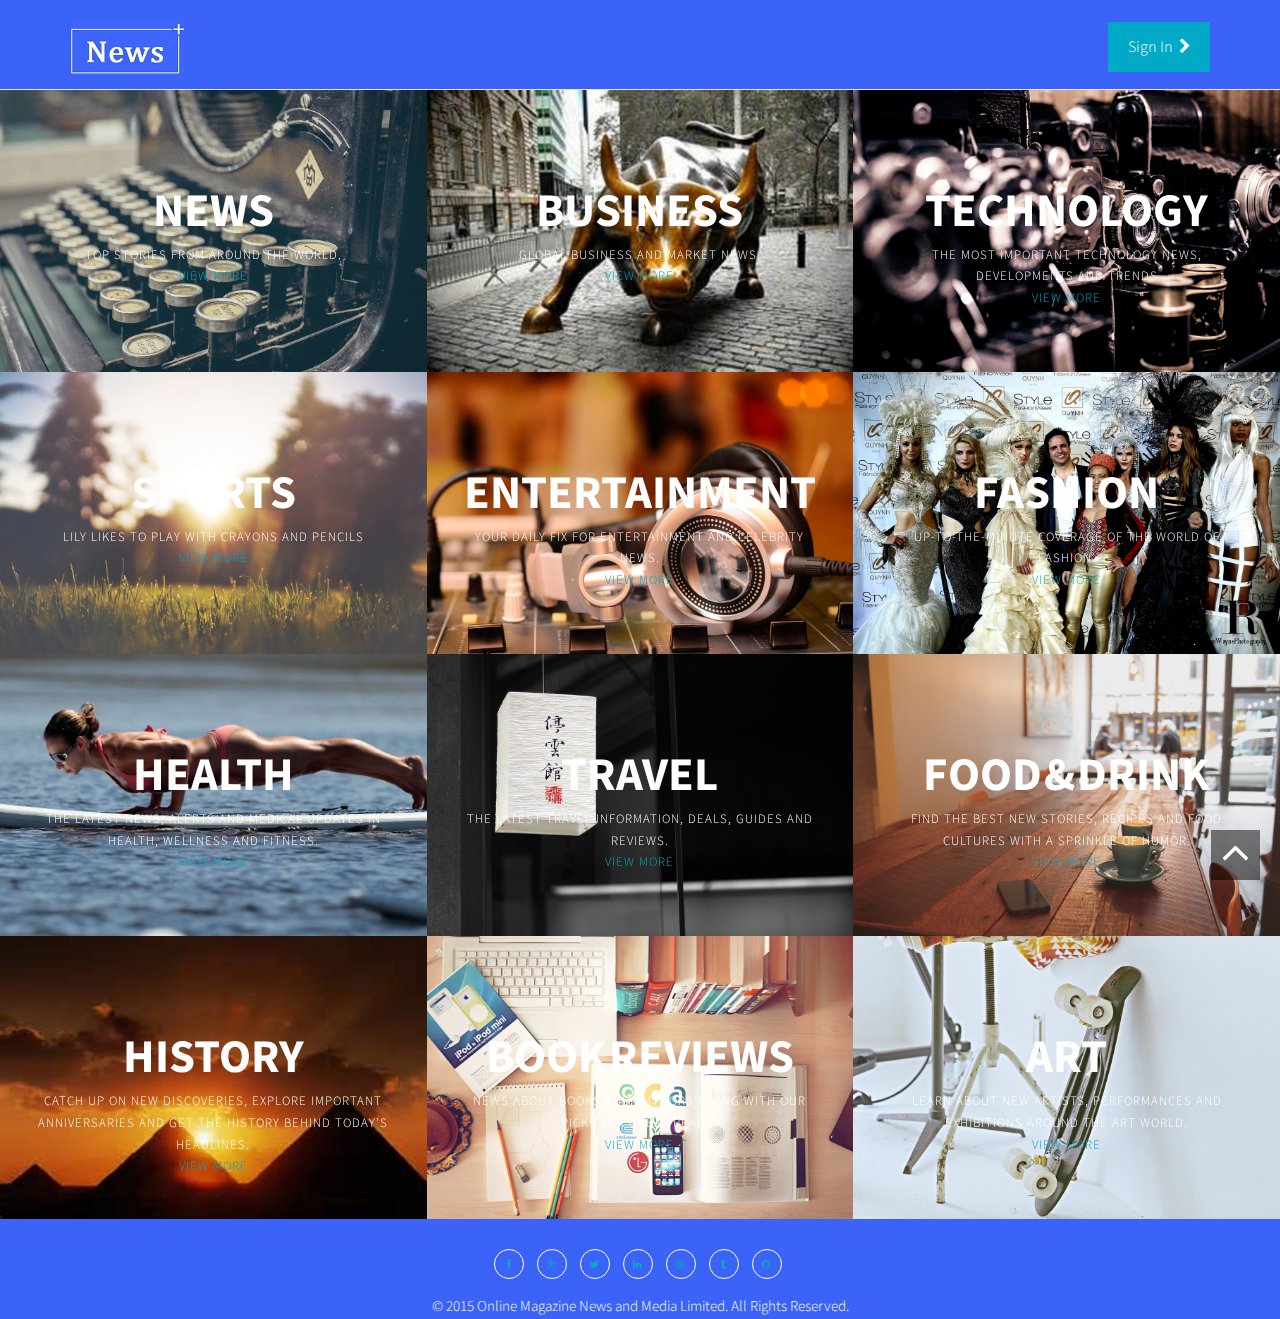
<file: index.html>
<!DOCTYPE html>
<html lang="en">
    <head>
        <meta http-equiv="content-type" content="text/html" charset="utf-8">
        <meta charset="UTF-8" />
        <meta name="viewport" content="width=device-width, initial-scale=1, maximum-scale=1, user-scalable=no">
        <title>Online Magazine</title>

        <!-- Google fonts -->
        <link href='http://fonts.googleapis.com/css?family=Roboto:400,300,700' rel='stylesheet' type='text/css'>
        <link href='http://fonts.googleapis.com/css?family=Droid+Sans:400,700' rel='stylesheet' type='text/css'>
        <link href='http://fonts.googleapis.com/css?family=Source+Sans+Pro:400,600,700' rel='stylesheet' type='text/css'>

        <!-- font awesome -->
        <link href="assets/font-awesome/css/font-awesome.min.css" rel="stylesheet" type="text/css">

        <!-- bootstrap -->
        <link rel="stylesheet" href="assets/bootstrap/css/bootstrap.min.css" />

        <!-- animate.css -->
        <link rel="stylesheet" href="assets/animate/animate.css" />
        <link rel="stylesheet" href="assets/animate/set.css" />

        <!-- gallery -->
        <link rel="stylesheet" href="assets/gallery/blueimp-gallery.min.css">

        <!-- favicon -->
        <link rel="shortcut icon" href="images/favicon.ico" type="image/x-icon">
        <link rel="icon" href="images/favicon.png" type="image/x-icon">


        <link rel="stylesheet" href="assets/style.css">

    </head>

    <body>
        <div class="topbar animated fadeInLeftBig"></div>

        <!-- Header Starts -->
        <div class="navbar-wrapper">
          <div class="container">

            <div class="navbar navbar-default navbar-fixed-top" role="navigation" id="top-nav">
              <div class="container">
                <div class="navbar-header">
                  <!-- Logo Starts -->
                  <a class="navbar-brand" href="#home"><img src="images/logo2.png" alt="logo"></a>
                  <!-- #Logo Ends-->
                  <button type="button" class="navbar-toggle collapsed" data-toggle="collapse" data-target=".navbar-collapse">
                    <span class="sr-only">Toggle navigation</span>
                    <span class="icon-bar"></span>
                    <span class="icon-bar"></span>
                    <span class="icon-bar"></span>
                  </button>

                </div>


                <!-- Nav Starts -->
                <div class="navbar-collapse  collapse">
                  <ul class="nav navbar-nav navbar-right scroll">
                    <li><a href="#" data-toggle="modal" data-target="#myModal"><button class="btn btn-primary">Sign In &nbsp;<i class="fa fa-chevron-right"></i>
                    </button></a></li>
                  </ul>
                </div>
                <!-- #Nav Ends -->
                </div>

              </div>
            </div>

          </div>

    <!-- #Header Starts class="effect-oscar  wowload fadeInUp" -->

    <!-- works -->
    <div id="works" class="clearfix grid spacer">
         <figure>
            <img src="images/portfolio/5.jpg" alt="img01"/>
            <figcaption>
                <h2>News</h2>
                <p>Top Stories from around the world.<br>
                <a href="news.html">View more</a></p>            
            </figcaption>
         </figure>
         <figure>
            <img src="images/portfolio/13.jpg" alt="img01"/>
            <figcaption>
                <h2>Business</h2>
                <p>global business and market news.<br>
                <a href="images/portfolio/13.jpg" data-gallery>View more</a></p>            
            </figcaption>
         </figure>
         <figure>
            <img src="images/portfolio/10.jpg" alt="img01"/>
            <figcaption>
                <h2>technology</h2>
                <p>The most important technology news, developments and trends<br>
                <a href="images/portfolio/10.jpg" data-gallery>View more</a></p>            
            </figcaption>
        </figure>
         <figure>
            <img src="images/portfolio/1.jpg" alt="img01"/>
            <figcaption>
                <h2>Sports</h2>
                <p>Lily likes to play with crayons and pencils<br>
                <a href="images/portfolio/1.jpg" data-gallery>View more</a></p>            
            </figcaption>
        </figure>
         <figure>
            <img src="images/portfolio/3.jpg" alt="img01"/>
            <figcaption>
                <h2>entertainment</h2>
                <p>your daily fix for entertainment and celebrity news.<br>
                <a href="images/portfolio/3.jpg" data-gallery>View more</a></p>            
            </figcaption>
        </figure>
        <figure>
            <img src="images/portfolio/15.jpg" alt="img01"/>
            <figcaption>
                <h2>Fashion</h2>
                <p>Up-to-the-minute coverage of the world of fashion.<br>
                <a href="images/portfolio/15.jpg" data-gallery>View more</a></p>            
            </figcaption>
        </figure>

        <figure>
            <img src="images/portfolio/14.jpg" alt="img01"/>
            <figcaption>
                <h2>Health</h2>
                <p> the latest news, alerts and medical updates in health, wellness and fitness.<br>
                <a href="images/portfolio/14.jpg" data-gallery>View more</a></p>            
            </figcaption>
        </figure>
         <figure>
            <img src="images/portfolio/7.jpg" alt="img01"/>
            <figcaption>
                <h2>Travel</h2>
                <p>The latest travel information, deals, guides and reviews.<br>
                <a href="images/portfolio/7.jpg" data-gallery>View more</a></p>            
            </figcaption>
        </figure>
        <figure>
            <img src="images/portfolio/9.jpg" alt="img01"/>
            <figcaption>
                <h2>Food &amp; Drink</h2>
                <p>Find the best new stories, recipes and food cultures with a sprinkle of humor.<br>
                <a href="images/portfolio/9.jpg" data-gallery>View more</a></p>            
            </figcaption>
        </figure>
        <figure>
            <img src="images/portfolio/16.jpg" alt="img01"/>
            <figcaption>
                <h2>History</h2>
                <p>Catch up on new discoveries, explore important anniversaries and get the history behind today's headlines.<br>
                <a href="images/portfolio/16.jpg" data-gallery>View more</a></p>            
            </figcaption>
        </figure>
        <figure>
            <img src="images/portfolio/11.jpg" alt="img01"/>
            <figcaption>
                <h2>Book Reviews</h2>
                <p>news about books and authors along with our picks for great reads.<br>
                <a href="images/portfolio/11.jpg" data-gallery>View more</a></p>            
            </figcaption>
        </figure>
        <figure>
            <img src="images/portfolio/12.jpg" alt="img01"/>
            <figcaption>
                <h2>Art</h2>
                <p>Learn about new artists, performances and exhibitions around the art world.<br>
                <a href="images/portfolio/12.jpg" data-gallery>View more</a></p>            
            </figcaption>
        </figure>

    </div>
    <!-- works -->

    <!-- Footer Starts-->
        <footer class="text-center">
            <div class="footer-above">
                <div class="container">
                    <div class="row">
                        <div class="footer-col col-md-4">

                        </div>
                        <div class="footer-col col-md-4">
                            <ul class="list-inline">
                                <li>
                                    <a href="#" class="btn-social btn-outline"><i class="fa fa-fw fa-facebook"></i></a>
                                </li>
                                <li>
                                    <a href="#" class="btn-social btn-outline"><i class="fa fa-fw fa-google-plus"></i></a>
                                </li>
                                <li>
                                    <a href="#" class="btn-social btn-outline"><i class="fa fa-fw fa-twitter"></i></a>
                                </li>
                                <li>
                                    <a href="#" class="btn-social btn-outline"><i class="fa fa-fw fa-linkedin"></i></a>
                                </li>
                                <li>
                                    <a href="#" class="btn-social btn-outline"><i class="fa fa-fw fa-dribbble"></i></a>
                                </li>
                                <li>
                                    <a href="#" class="btn-social btn-outline"><i class="fa fa-fw fa-tumblr"></i></a>
                                </li>
                                <li>
                                    <a href="#" class="btn-social btn-outline"><i class="fa fa-fw fa-github"></i></a>
                                </li>
                            </ul>
                        </div>
                    </div>
                </div>
            </div>
            <div class="footer-below">
                <div class="container">
                    <div class="row">
                        <div class="col-lg-12">
                            &copy; 2015 Online Magazine News and Media Limited. All Rights Reserved. 
                        </div>
                    </div>
                </div>
            </div>
        </footer>

    <!-- # Footer Ends-->
    <a href="#works" class="gototop "><i class="fa fa-angle-up  fa-3x"></i></a>

            <div class="modal fade" id="myModal" tabindex="-1" role="dialog" aria-labelledby="myModal-label" aria-hidden="true">
               <div class="container">
                <div class="modal-dialog">
                    <div class="modal-content">
                        <div class="modal-header">
                            <button type="button" class="close" data-dismiss="modal" aria-hidden="true">&times;</button>
                            <h4 class="modal-title centered" id="myModal-label">SIGN IN TO ONLINE MAGAZINE</h4>
                        </div>

                        <div class="modal-body">
                                <a href="#"><button class="btn-social facebook"><i class="fa fa-facebook fa-2x"></i></button></a>
                                <a href="#"><button class="btn-social twitter"><i class="fa fa-twitter fa-2x"></i></button></a>
                                <a href="#"><button class="btn-social googleplus"><i class="fa fa-google-plus fa-2x"></i></button></a>
                                <p>or via email</p>
                            <form role="form" action="" method="post" class="registration-form">
                                <div class="form-group">
                                    <label class="sr-only" for="form-email">Email</label>
                                    <input type="text" name="form-email" placeholder="Username or Email" class="form-email form-control" id="form-email">
                                </div>
                                <div class="form-group">
                                    <label class="sr-only" for="form-password">Password</label>
                                    <input type="password" name="form-password" placeholder="Password..." class="form-password form-control" id="form-password">
                                </div>
                                <button type="submit" class="btn btn-primary">Sign In</button>
                            </form>
                            <p class="underline">Forgot username or password?</p>
                            <h4>Not a member yet? <span class="underline"><a href="#register" data-toggle="modal" data-target="#register" onclick="$('#myModal').modal('hide')">Register now</a></span></h4>
                        </div>
                    </div>
                </div>
                </div>
            </div>
        <!--===================================================================================================-->
                <div class="modal fade" id="register" tabindex="-1" role="dialog" aria-labelledby="myModal-label" aria-hidden="true">
               <div class="container">
                <div class="modal-dialog">
                    <div class="modal-content">
                        <div class="modal-header">
                            <button type="button" class="close" data-dismiss="modal" aria-hidden="true">&times;</button>
                            <h4 class="modal-title centered" id="myModal-label">SIGN UP</h4>
                        </div>

                        <div class="modal-body">
                                <a href="#"><button class="btn-social facebook"><i class="fa fa-facebook fa-2x"></i></button></a>
                                <a href="#"><button class="btn-social twitter"><i class="fa fa-twitter fa-2x"></i></button></a>
                                <a href="#"><button class="btn-social googleplus"><i class="fa fa-google-plus fa-2x"></i></button></a>
                                <p>or via email</p>
                            <form role="form" action="" method="post" class="registration-form">
                                <div class="form-group">
                                    <label class="sr-only" for="form-email">Full Name</label>
                                    <input type="text" name="form-email" placeholder="Full Name" class="form-email form-control" id="form-email">
                                </div>
                                <div class="form-group">
                                    <label class="sr-only" for="form-email">Email</label>
                                    <input type="text" name="form-email" placeholder="Email" class="form-email form-control" id="form-email">
                                </div>
                                <div class="form-group">
                                    <label class="sr-only" for="form-password">Password</label>
                                    <input type="password" name="form-password" placeholder="Password" class="form-password form-control" id="form-password">
                                </div>
                                <button type="submit" class="btn btn-primary">Sign Up</button>
                            </form>
                        </div>
                    </div>
                </div>
                </div>
            </div>


        <!-- jquery -->
        <script src="assets/jquery.js"></script>

        <!-- wow script -->
        <script src="assets/wow/wow.min.js"></script>


        <!-- boostrap -->
        <script src="assets/bootstrap/js/bootstrap.js" type="text/javascript" ></script>

        <!-- jquery mobile -->
        <script src="assets/mobile/touchSwipe.min.js"></script>
        <script src="assets/respond/respond.js"></script>

        <!-- gallery -->
        <script src="assets/gallery/jquery.blueimp-gallery.min.js"></script>

        <!-- custom script -->
        <script src="assets/script.js"></script>

    </body>
</html>
</file>
<file: assets/animate/set.css>
.grid {
	position: relative;
	margin: 0 auto;
	list-style: none;
	text-align: center;
}

/* Common style */
.grid figure {
	position: relative;
	float: left;
	overflow: hidden;
	margin: 0;	/*change here for spacing*/	
	width: 33.333333333%;
	text-align: center;
	cursor: pointer;
}

.grid figure img {
	position: relative;
	display: block;
	max-width: 102%;
	opacity: 1;
}

.grid figure figcaption {
	padding: 2em;
	color: #fff;
	text-transform: uppercase;
	font-size: 1.25em;
	-webkit-backface-visibility: hidden;
	backface-visibility: hidden;
}

.grid figure figcaption::before,
.grid figure figcaption::after {
	pointer-events: none;
}

.grid figure figcaption,
.grid figure figcaption > a {
	position: absolute;
	top: 0;
	left: 0;
	width: 100%;
	height: 100%;
}

/* Anchor will cover the whole item by default */
/* For some effects it will show as a button */
.grid figure figcaption > a {
	z-index: 1000;
	text-indent: 200%;
	white-space: nowrap;
	font-size: 0;
	opacity: 0;
}

.grid figure h2 {
	word-spacing: -0.15em;
	font-weight: 700;
    padding-top: 50px;
}

.grid figure h2,
.grid figure p {
	margin: 0;
}

.grid figure p {
	letter-spacing: 1px;
	font-size: 68.5%;
}

/* Individual effects */

/*---------------*/
/***** Lily *****/
/*---------------*/

figure.effect-lily img {
	max-width: none;
	width: -webkit-calc(100% + 50px);
	width: calc(100% + 50px);
	opacity: 0.7;
	-webkit-transition: opacity 0.35s, -webkit-transform 0.35s;
	transition: opacity 0.35s, transform 0.35s;
	-webkit-transform: translate3d(-40px,0, 0);
	transform: translate3d(-40px,0,0);
}

figure.effect-lily figcaption {
	text-align: left;
}

figure.effect-lily figcaption > div {
	position: absolute;
	bottom: 0;
	left: 0;
	padding: 2em;
	width: 100%;
	height: 50%;
}

figure.effect-lily h2,
figure.effect-lily p {
	-webkit-transform: translate3d(0,40px,0);
	transform: translate3d(0,40px,0);
}

figure.effect-lily h2 {
	-webkit-transition: -webkit-transform 0.35s;
	transition: transform 0.35s;
}

figure.effect-lily p {
	color: rgba(255,255,255,0.8);
	opacity: 0;
	-webkit-transition: opacity 0.2s, -webkit-transform 0.35s;
	transition: opacity 0.2s, transform 0.35s;
}

figure.effect-lily:hover img,
figure.effect-lily:hover p {
	opacity: 1;
}

figure.effect-lily:hover img,
figure.effect-lily:hover h2,
figure.effect-lily:hover p {
	-webkit-transform: translate3d(0,0,0);
	transform: translate3d(0,0,0);
}

figure.effect-lily:hover p {
	-webkit-transition-delay: 0.05s;
	transition-delay: 0.05s;
	-webkit-transition-duration: 0.35s;
	transition-duration: 0.35s;
}

/*---------------*/
/***** Sadie *****/
/*---------------*/

figure.effect-sadie figcaption::before {
	position: absolute;
	top: 0;
	left: 0;
	width: 100%;
	height: 100%;
	background: -webkit-linear-gradient(top, rgba(72,76,97,0) 0%, rgba(72,76,97,0.8) 75%);
	background: linear-gradient(to bottom, rgba(72,76,97,0) 0%, rgba(72,76,97,0.8) 75%);
	content: '';
	opacity: 0;
	-webkit-transform: translate3d(0,50%,0);
	transform: translate3d(0,50%,0);
}

figure.effect-sadie h2 {
	position: absolute;
	top: 50%;
	left: 0;
	width: 100%;
	color: #484c61;
	-webkit-transition: -webkit-transform 0.35s, color 0.35s;
	transition: transform 0.35s, color 0.35s;
	-webkit-transform: translate3d(0,-50%,0);
	transform: translate3d(0,-50%,0);
}

figure.effect-sadie figcaption::before,
figure.effect-sadie p {
	-webkit-transition: opacity 0.35s, -webkit-transform 0.35s;
	transition: opacity 0.35s, transform 0.35s;
}

figure.effect-sadie p {
	position: absolute;
	bottom: 0;
	left: 0;
	padding: 2em;
	width: 100%;
	opacity: 0;
	-webkit-transform: translate3d(0,10px,0);
	transform: translate3d(0,10px,0);
}

figure.effect-sadie:hover h2 {
	color: #fff;
	-webkit-transform: translate3d(0,-50%,0) translate3d(0,-40px,0);
	transform: translate3d(0,-50%,0) translate3d(0,-40px,0);
}

figure.effect-sadie:hover figcaption::before ,
figure.effect-sadie:hover p {
	opacity: 1;
	-webkit-transform: translate3d(0,0,0);
	transform: translate3d(0,0,0);
}

/*---------------*/
/***** Roxy *****/
/*---------------*/

figure.effect-roxy {
	background: -webkit-linear-gradient(45deg, #ff89e9 0%, #05abe0 100%);
	background: linear-gradient(45deg, #ff89e9 0%,#05abe0 100%);
}

figure.effect-roxy img {
	max-width: none;
	width: -webkit-calc(100% + 60px);
	width: calc(100% + 60px);
	-webkit-transition: opacity 0.35s, -webkit-transform 0.35s;
	transition: opacity 0.35s, transform 0.35s;
	-webkit-transform: translate3d(-50px,0,0);
	transform: translate3d(-50px,0,0);
}

figure.effect-roxy figcaption::before {
	position: absolute;
	top: 30px;
	right: 30px;
	bottom: 30px;
	left: 30px;
	border: 1px solid #fff;
	content: '';
	opacity: 0;
	-webkit-transition: opacity 0.35s, -webkit-transform 0.35s;
	transition: opacity 0.35s, transform 0.35s;
	-webkit-transform: translate3d(-20px,0,0);
	transform: translate3d(-20px,0,0);
}

figure.effect-roxy figcaption {
	padding: 3em;
	text-align: left;
}

figure.effect-roxy h2 {
	padding: 30% 0 10px 0;
}

figure.effect-roxy p {
	opacity: 0;
	-webkit-transition: opacity 0.35s, -webkit-transform 0.35s;
	transition: opacity 0.35s, transform 0.35s;
	-webkit-transform: translate3d(-10px,0,0);
	transform: translate3d(-10px,0,0);
}

figure.effect-roxy:hover img {
	opacity: 0.7;
	-webkit-transform: translate3d(0,0,0);
	transform: translate3d(0,0,0);
}

figure.effect-roxy:hover figcaption::before,
figure.effect-roxy:hover p {
	opacity: 1;
	-webkit-transform: translate3d(0,0,0);
	transform: translate3d(0,0,0);
}

/*---------------*/
/***** Bubba *****/
/*---------------*/

figure.effect-bubba {
	background: #9e5406;
}

figure.effect-bubba img {
	opacity: 0.7;
	-webkit-transition: opacity 0.35s;
	transition: opacity 0.35s;
}

figure.effect-bubba:hover img {
	opacity: 0.4;
}

figure.effect-bubba figcaption::before,
figure.effect-bubba figcaption::after {
	position: absolute;
	top: 30px;
	right: 30px;
	bottom: 30px;
	left: 30px;
	content: '';
	opacity: 0;
	-webkit-transition: opacity 0.35s, -webkit-transform 0.35s;
	transition: opacity 0.35s, transform 0.35s;
}

figure.effect-bubba figcaption::before {
	border-top: 1px solid #fff;
	border-bottom: 1px solid #fff;
	-webkit-transform: scale(0,1);
	transform: scale(0,1);
}

figure.effect-bubba figcaption::after {
	border-right: 1px solid #fff;
	border-left: 1px solid #fff;
	-webkit-transform: scale(1,0);
	transform: scale(1,0);
}

figure.effect-bubba h2 {
	padding-top: 30%;
	-webkit-transition: -webkit-transform 0.35s;
	transition: transform 0.35s;
	-webkit-transform: translate3d(0,-20px,0);
	transform: translate3d(0,-20px,0);
}

figure.effect-bubba p {
	padding: 20px 2.5em;
	opacity: 0;
	-webkit-transition: opacity 0.35s, -webkit-transform 0.35s;
	transition: opacity 0.35s, transform 0.35s;
	-webkit-transform: translate3d(0,20px,0);
	transform: translate3d(0,20px,0);
}

figure.effect-bubba:hover figcaption::before,
figure.effect-bubba:hover figcaption::after {
	opacity: 1;
	-webkit-transform: scale(1);
	transform: scale(1);
}

figure.effect-bubba:hover h2,
figure.effect-bubba:hover p {
	opacity: 1;
	-webkit-transform: translate3d(0,0,0);
	transform: translate3d(0,0,0);
}

/*---------------*/
/***** Romeo *****/
/*---------------*/

figure.effect-romeo {
	-webkit-perspective: 1000px;
	perspective: 1000px;
}

figure.effect-romeo img {
	-webkit-transition: opacity 0.35s, -webkit-transform 0.35s;
	transition: opacity 0.35s, transform 0.35s;
	-webkit-transform: translate3d(0,0,300px);
	transform: translate3d(0,0,300px);
}

figure.effect-romeo:hover img {
	opacity: 0.6;
	-webkit-transform: translate3d(0,0,0);
	transform: translate3d(0,0,0);
}

figure.effect-romeo figcaption::before,
figure.effect-romeo figcaption::after {
	position: absolute;
	top: 50%;
	left: 50%;
	width: 80%;
	height: 1px;
	background: #fff;
	content: '';
	-webkit-transition: opacity 0.35s, -webkit-transform 0.35s;
	transition: opacity 0.35s, transform 0.35s;
	-webkit-transform: translate3d(-50%,-50%,0);
	transform: translate3d(-50%,-50%,0);
}

figure.effect-romeo:hover figcaption::before {
	opacity: 0.5;
	-webkit-transform: translate3d(-50%,-50%,0) rotate(45deg);
	transform: translate3d(-50%,-50%,0) rotate(45deg);
}

figure.effect-romeo:hover figcaption::after {
	opacity: 0.5;
	-webkit-transform: translate3d(-50%,-50%,0) rotate(-45deg);
	transform: translate3d(-50%,-50%,0) rotate(-45deg);
}

figure.effect-romeo h2,
figure.effect-romeo p {
	position: absolute;
	top: 50%;
	left: 0;
	width: 100%;
	-webkit-transition: -webkit-transform 0.35s;
	transition: transform 0.35s;
}

figure.effect-romeo h2 {
	-webkit-transform: translate3d(0,-50%,0) translate3d(0,-150%,0);
	transform: translate3d(0,-50%,0) translate3d(0,-150%,0);
}

figure.effect-romeo p {
	padding: 0.25em 2em;
	-webkit-transform: translate3d(0,-50%,0) translate3d(0,150%,0);
	transform: translate3d(0,-50%,0) translate3d(0,150%,0);
}

figure.effect-romeo:hover h2 {
	-webkit-transform: translate3d(0,-50%,0) translate3d(0,-100%,0);
	transform: translate3d(0,-50%,0) translate3d(0,-100%,0);
}

figure.effect-romeo:hover p {
	-webkit-transform: translate3d(0,-50%,0) translate3d(0,100%,0);
	transform: translate3d(0,-50%,0) translate3d(0,100%,0);
}

/*---------------*/
/***** Layla *****/
/*---------------*/

figure.effect-layla {
	background: #18a367;
}

figure.effect-layla img {
	height: 390px;
}

figure.effect-layla figcaption {
	padding: 3em;
}

figure.effect-layla figcaption::before,
figure.effect-layla figcaption::after {
	position: absolute;
	content: '';
	opacity: 0;
}

figure.effect-layla figcaption::before {
	top: 50px;
	right: 30px;
	bottom: 50px;
	left: 30px;
	border-top: 1px solid #fff;
	border-bottom: 1px solid #fff;
	-webkit-transform: scale(0,1);
	transform: scale(0,1);
	-webkit-transform-origin: 0 0;
	transform-origin: 0 0;
}

figure.effect-layla figcaption::after {
	top: 30px;
	right: 50px;
	bottom: 30px;
	left: 50px;
	border-right: 1px solid #fff;
	border-left: 1px solid #fff;
	-webkit-transform: scale(1,0);
	transform: scale(1,0);
	-webkit-transform-origin: 100% 0;
	transform-origin: 100% 0;
}

figure.effect-layla h2 {
	padding-top: 26%;
	-webkit-transition: -webkit-transform 0.35s;
	transition: transform 0.35s;
}

figure.effect-layla p {
	padding: 0.5em 2em;
	text-transform: none;
	opacity: 0;
	-webkit-transform: translate3d(0,-10px,0);
	transform: translate3d(0,-10px,0);
}

figure.effect-layla img,
figure.effect-layla h2 {
	-webkit-transform: translate3d(0,-30px,0);
	transform: translate3d(0,-30px,0);
}

figure.effect-layla img,
figure.effect-layla figcaption::before,
figure.effect-layla figcaption::after,
figure.effect-layla p {
	-webkit-transition: opacity 0.35s, -webkit-transform 0.35s;
	transition: opacity 0.35s, transform 0.35s;
}

figure.effect-layla:hover img {
	opacity: 0.7;
	-webkit-transform: translate3d(0,0,0);
	transform: translate3d(0,0,0);
}

figure.effect-layla:hover figcaption::before,
figure.effect-layla:hover figcaption::after {
	opacity: 1;
	-webkit-transform: scale(1);
	transform: scale(1);
}

figure.effect-layla:hover h2,
figure.effect-layla:hover p {
	opacity: 1;
	-webkit-transform: translate3d(0,0,0);
	transform: translate3d(0,0,0);
}

figure.effect-layla:hover figcaption::after,
figure.effect-layla:hover h2,
figure.effect-layla:hover p,
figure.effect-layla:hover img {
	-webkit-transition-delay: 0.15s;
	transition-delay: 0.15s;
}

/*---------------*/
/***** Honey *****/
/*---------------*/

figure.effect-honey {
	background: #4a3753;
}

figure.effect-honey img {
	opacity: 0.9;
	-webkit-transition: opacity 0.35s;
	transition: opacity 0.35s;
}

figure.effect-honey:hover img {
	opacity: 0.5;
}

figure.effect-honey figcaption::before {
	position: absolute;
	bottom: 0;
	left: 0;
	width: 100%;
	height: 10px;
	background: #fff;
	content: '';
	-webkit-transform: translate3d(0,10px,0);
	transform: translate3d(0,10px,0);
}

figure.effect-honey h2 {
	position: absolute;
	bottom: 0;
	left: 0;
	padding: 1em 1.5em;
	width: 100%;
	text-align: left;
	-webkit-transform: translate3d(0,-30px,0);
	transform: translate3d(0,-30px,0);
}

figure.effect-honey h2 i {
	font-style: normal;
	opacity: 0;
	-webkit-transition: opacity 0.35s, -webkit-transform 0.35s;
	transition: opacity 0.35s, transform 0.35s;
	-webkit-transform: translate3d(0,-30px,0);
	transform: translate3d(0,-30px,0);
}

figure.effect-honey figcaption::before,
figure.effect-honey h2 {
	-webkit-transition: -webkit-transform 0.35s;
	transition: transform 0.35s;
}

figure.effect-honey:hover figcaption::before,
figure.effect-honey:hover h2,
figure.effect-honey:hover h2 i {
	opacity: 1;
	-webkit-transform: translate3d(0,0,0);
	transform: translate3d(0,0,0);
}

/*---------------*/
/***** Oscar *****/
/*---------------*/

figure.effect-oscar {
/*	background: -webkit-linear-gradient(45deg, #22682a 0%, #9b4a1b 40%, #3a342a 100%);
	background: linear-gradient(45deg, #22682a 0%,#9b4a1b 40%,#3a342a 100%);*/
}

/*figure.effect-oscar img {
	opacity: 0.9;
	-webkit-transition: opacity 0.35s;
	transition: opacity 0.35s;
}
*/
figure.effect-oscar figcaption {
	padding: 15%;
/*	background-color: rgba(58,52,42,0.7);
	-webkit-transition: background-color 0.35s;
	transition: background-color 0.35s;*/
}

figure.effect-oscar figcaption::before {
	position: absolute;
	top: 30px;
	right: 30px;
	bottom: 30px;
	left: 30px;
	border: 1px solid #fff;
	content: '';
}

figure.effect-oscar h2 {
	margin: 0;
	line-height: 1em;
	-webkit-transition: -webkit-transform 0.35s;
	transition: transform 0.35s;
	-webkit-transform: translate3d(0,100%,0);
	transform: translate3d(0,100%,0);
}

figure.effect-oscar figcaption::before,
figure.effect-oscar p {
	opacity: 0;
	-webkit-transition: opacity 0.35s, -webkit-transform 0.35s;
	transition: opacity 0.35s, transform 0.35s;
	-webkit-transform: scale(0);
	transform: scale(0);
}

figure.effect-oscar:hover h2 {
	-webkit-transform: translate3d(0,0,0);
	transform: translate3d(0,0,0);
}

figure.effect-oscar:hover figcaption::before,
figure.effect-oscar:hover p {
	opacity: 1;
	-webkit-transform: scale(1);
	transform: scale(1);
}

figure.effect-oscar:hover figcaption {
	background-color: rgba(0,0,0,0.8);
}

figure.effect-oscar:hover img {
	opacity: 0.4;
}

/*---------------*/
/***** Marley *****/
/*---------------*/

figure.effect-marley figcaption {
	text-align: right;
}

figure.effect-marley h2,
figure.effect-marley p {
	position: absolute;
	right: 30px;
	left: 30px;
	padding: 10px 0;
}


figure.effect-marley p {
	bottom: 30px;
	line-height: 1.5;
	-webkit-transform: translate3d(0,100%,0);
	transform: translate3d(0,100%,0);
}

figure.effect-marley h2 {
	top: 30px;
	-webkit-transition: -webkit-transform 0.35s;
	transition: transform 0.35s;
	-webkit-transform: translate3d(0,20px,0);
	transform: translate3d(0,20px,0);
}

figure.effect-marley:hover h2 {
	-webkit-transform: translate3d(0,0,0);
	transform: translate3d(0,0,0);
}

figure.effect-marley h2::after {
	position: absolute;
	top: 100%;
	left: 0;
	width: 100%;
	height: 4px;
	background: #fff;
	content: '';
	-webkit-transform: translate3d(0,40px,0);
	transform: translate3d(0,40px,0);
}

figure.effect-marley h2::after,
figure.effect-marley p {
	opacity: 0;
	-webkit-transition: opacity 0.35s, -webkit-transform 0.35s;
	transition: opacity 0.35s, transform 0.35s;
}

figure.effect-marley:hover h2::after,
figure.effect-marley:hover p {
	opacity: 1;
	-webkit-transform: translate3d(0,0,0);
	transform: translate3d(0,0,0);
}

/*---------------*/
/***** Ruby *****/
/*---------------*/

figure.effect-ruby {
	background-color: #17819c;
}

figure.effect-ruby img {
	opacity: 0.7;
	-webkit-transition: opacity 0.35s, -webkit-transform 0.35s;
	transition: opacity 0.35s, transform 0.35s;
	-webkit-transform: scale(1.15);
	transform: scale(1.15);
}

figure.effect-ruby:hover img {
	opacity: 0.5;
	-webkit-transform: scale(1);
	transform: scale(1);
}

figure.effect-ruby h2 {
	margin-top: 20%;
	-webkit-transition: -webkit-transform 0.35s;
	transition: transform 0.35s;
	-webkit-transform: translate3d(0,20px,0);
	transform: translate3d(0,20px,0);
}

figure.effect-ruby p {
	margin: 1em 0 0;
	padding: 3em;
	border: 1px solid #fff;
	opacity: 0;
	-webkit-transition: opacity 0.35s, -webkit-transform 0.35s;
	transition: opacity 0.35s, transform 0.35s;
	-webkit-transform: translate3d(0,20px,0) scale(1.1);
	transform: translate3d(0,20px,0) scale(1.1);
} 

figure.effect-ruby:hover h2 {
	-webkit-transform: translate3d(0,0,0);
	transform: translate3d(0,0,0);
}

figure.effect-ruby:hover p {
	opacity: 1;
	-webkit-transform: translate3d(0,0,0) scale(1);
	transform: translate3d(0,0,0) scale(1);
}

/*---------------*/
/***** Milo *****/
/*---------------*/

figure.effect-milo {
	background: #2e5d5a;
}

figure.effect-milo img {
	max-width: none;
	width: -webkit-calc(100% + 60px);
	width: calc(100% + 60px);
	opacity: 1;
	-webkit-transition: opacity 0.35s, -webkit-transform 0.35s;
	transition: opacity 0.35s, transform 0.35s;
	-webkit-transform: translate3d(-30px,0,0) scale(1.12);
	transform: translate3d(-30px,0,0) scale(1.12);
	-webkit-backface-visibility: hidden;
	backface-visibility: hidden;
}

figure.effect-milo:hover img {
	opacity: 0.5;
	-webkit-transform: translate3d(0,0,0) scale(1);
	transform: translate3d(0,0,0) scale(1);
}

figure.effect-milo h2 {
	position: absolute;
	right: 0;
	bottom: 0;
	padding: 1em 1.2em;
}

figure.effect-milo p {
	padding: 0 10px 0 0;
	width: 50%;
	border-right: 1px solid #fff;
	text-align: right;
	opacity: 0;
	-webkit-transition: opacity 0.35s, -webkit-transform 0.35s;
	transition: opacity 0.35s, transform 0.35s;
	-webkit-transform: translate3d(-40px,0,0);
	transform: translate3d(-40px,0,0);
}

figure.effect-milo:hover p {
	opacity: 1;
	-webkit-transform: translate3d(0,0,0);
	transform: translate3d(0,0,0);
}

/*---------------*/
/***** Dexter *****/
/*---------------*/

figure.effect-dexter {
	background: -webkit-linear-gradient(top, rgba(37,141,200,1) 0%, rgba(104,60,19,1) 100%);
	background: linear-gradient(to bottom, rgba(37,141,200,1) 0%,rgba(104,60,19,1) 100%); 
}

figure.effect-dexter img {
	-webkit-transition: opacity 0.35s;
	transition: opacity 0.35s;
}

figure.effect-dexter:hover img {
	opacity: 0.4;
}

figure.effect-dexter figcaption::after {
	position: absolute;
	right: 30px;
	bottom: 30px;
	left: 30px;
	height: -webkit-calc(50% - 30px);
	height: calc(50% - 30px);
	border: 7px solid #fff;
	content: '';
	-webkit-transition: -webkit-transform 0.35s;
	transition: transform 0.35s;
	-webkit-transform: translate3d(0,-100%,0);
	transform: translate3d(0,-100%,0);
}

figure.effect-dexter:hover figcaption::after {
	-webkit-transform: translate3d(0,0,0);
	transform: translate3d(0,0,0);
}

figure.effect-dexter figcaption {
	padding: 3em;
	text-align: left;
}

figure.effect-dexter p {
	position: absolute;
	right: 60px;
	bottom: 60px;
	left: 60px;
	opacity: 0;
	-webkit-transition: opacity 0.35s, -webkit-transform 0.35s;
	transition: opacity 0.35s, transform 0.35s;
	-webkit-transform: translate3d(0,-100px,0);
	transform: translate3d(0,-100px,0);
}

figure.effect-dexter:hover p {
	opacity: 1;
	-webkit-transform: translate3d(0,0,0);
	transform: translate3d(0,0,0);
}

/*---------------*/
/***** Sarah *****/
/*---------------*/

figure.effect-sarah {
	background: #42b078;
}

figure.effect-sarah img {
	max-width: none;
	width: -webkit-calc(100% + 20px);
	width: calc(100% + 20px);
	-webkit-transition: opacity 0.35s, -webkit-transform 0.35s;
	transition: opacity 0.35s, transform 0.35s;
	-webkit-transform: translate3d(-10px,0,0);
	transform: translate3d(-10px,0,0);
	-webkit-backface-visibility: hidden;
	backface-visibility: hidden;
}

figure.effect-sarah:hover img {
	opacity: 0.4;
	-webkit-transform: translate3d(0,0,0);
	transform: translate3d(0,0,0);
}

figure.effect-sarah figcaption {
	text-align: left;
}

figure.effect-sarah h2 {
	position: relative;
	overflow: hidden;
	padding: 0.5em 0;
}

figure.effect-sarah h2::after {
	position: absolute;
	bottom: 0;
	left: 0;
	width: 100%;
	height: 3px;
	background: #fff;
	content: '';
	-webkit-transition: -webkit-transform 0.35s;
	transition: transform 0.35s;
	-webkit-transform: translate3d(-100%,0,0);
	transform: translate3d(-100%,0,0);
}

figure.effect-sarah:hover h2::after {
	-webkit-transform: translate3d(0,0,0);
	transform: translate3d(0,0,0);
}

figure.effect-sarah p {
	padding: 1em 0;
	opacity: 0;
	-webkit-transition: opacity 0.35s, -webkit-transform 0.35s;
	transition: opacity 0.35s, transform 0.35s;
	-webkit-transform: translate3d(100%,0,0);
	transform: translate3d(100%,0,0);
}

figure.effect-sarah:hover p {
	opacity: 1;
	-webkit-transform: translate3d(0,0,0);
	transform: translate3d(0,0,0);
}

/*---------------*/
/***** Zoe *****/
/*---------------*/

figure.effect-zoe figcaption {
	top: auto;
	bottom: 0;
	padding: 1em;
	height: 3.75em;
	background: #fff;
	color: #3c4a50;
	-webkit-transition: -webkit-transform 0.35s;
	transition: transform 0.35s;
	-webkit-transform: translate3d(0,100%,0);
	transform: translate3d(0,100%,0);
}

figure.effect-zoe h2 {
	float: left;
}

figure.effect-zoe p.icon-links a {
	float: right;
	color: #3c4a50;
	font-size: 1.4em;
}

figure.effect-zoe:hover p.icon-links a:hover,
figure.effect-zoe:hover p.icon-links a:focus {
	color: #252d31;
}

figure.effect-zoe p.description {
	position: absolute;
	bottom: 8em;
	padding: 2em;
	color: #fff;
	text-transform: none;
	font-size: 90%;
	opacity: 0;
	-webkit-transition: opacity 0.35s;
	transition: opacity 0.35s;
	-webkit-backface-visibility: hidden; /* Fix for Chrome 37.0.2062.120 (Mac) */
}

figure.effect-zoe h2,
figure.effect-zoe p.icon-links a {
	-webkit-transition: -webkit-transform 0.35s;
	transition: transform 0.35s;
	-webkit-transform: translate3d(0,200%,0);
	transform: translate3d(0,200%,0);
}

figure.effect-zoe p.icon-links a span::before {
	display: inline-block;
	padding: 8px 10px;
	font-family: 'feathericons';
	speak: none;
	-webkit-font-smoothing: antialiased;
	-moz-osx-font-smoothing: grayscale;
}

.icon-eye::before {
	content: '\e000';
}

.icon-paper-clip::before {
	content: '\e001';
}

.icon-heart::before {
	content: '\e024';
}

figure.effect-zoe h2 {
	display: inline-block;
}

figure.effect-zoe:hover p.description {
	opacity: 1;
}

figure.effect-zoe:hover figcaption,
figure.effect-zoe:hover h2,
figure.effect-zoe:hover p.icon-links a {
	-webkit-transform: translate3d(0,0,0);
	transform: translate3d(0,0,0);
}

figure.effect-zoe:hover h2 {
	-webkit-transition-delay: 0.05s;
	transition-delay: 0.05s;
}

figure.effect-zoe:hover p.icon-links a:nth-child(3) {
	-webkit-transition-delay: 0.1s;
	transition-delay: 0.1s;
}

figure.effect-zoe:hover p.icon-links a:nth-child(2) {
	-webkit-transition-delay: 0.15s;
	transition-delay: 0.15s;
}

figure.effect-zoe:hover p.icon-links a:first-child {
	-webkit-transition-delay: 0.2s;
	transition-delay: 0.2s;
}

/*---------------*/
/***** Chico *****/
/*---------------*/

figure.effect-chico img {
	-webkit-transition: opacity 0.35s, -webkit-transform 0.35s;
	transition: opacity 0.35s, transform 0.35s;
	-webkit-transform: scale(1.12);
	transform: scale(1.12);
}

figure.effect-chico:hover img {
	opacity: 0.5;
	-webkit-transform: scale(1);
	transform: scale(1);
}

figure.effect-chico figcaption {
	padding: 3em;	
}

figure.effect-chico figcaption::before {
	position: absolute;
	top: 30px;
	right: 30px;
	bottom: 30px;
	left: 30px;
	border: 1px solid #fff;
	content: '';
	-webkit-transform: scale(1.1);
	transform: scale(1.1);
	background: rgba(0,0,0,0.5);
}

figure.effect-chico figcaption::before,
figure.effect-chico p {
	opacity: 0;
	-webkit-transition: opacity 0.35s, -webkit-transform 0.35s;
	transition: opacity 0.35s, transform 0.35s;
}

figure.effect-chico h2 {
	padding: 20% 0 20px 0;
}

figure.effect-chico p {
	margin: 0 auto;
	max-width: 200px;
	-webkit-transform: scale(1.5);
	transform: scale(1.5);
}

figure.effect-chico:hover figcaption::before,
figure.effect-chico:hover p {
	opacity: 1;
	-webkit-transform: scale(1);
	transform: scale(1);
}

@media screen and (max-width: 50em) {
	.content {
		padding: 0 10px;
		text-align: center;
	}
	.grid figure {
		width: 50%;
	}
}


@media (max-width: 639px) {
	.grid figure {width: 100%;}
}
</file>
<file: assets/style.css>
body {	color:#333;	font:300 15px/15px 'Source Sans Pro',sans-serif;background-color:#fff;-webkit-font-smoothing:antialiased;}

a{color:#00a9c6; text-decoration:none;}
a:hover{color:#D15FEE;}
.btn,a,.btn:hover,a:hover {
-webkit-transition: all 0.3s ease-in-out;
-moz-transition: all 0.3s ease-in-out;
-ms-transition: all 0.3s ease-in-out;
-o-transition: all 0.3s ease-in-out;
transition: all 0.3s ease-in-out;
outline: none !important;
}

h1,h2,h3,h4{margin: 0;line-height: 1em;}
h1{font:700 5em 'Source Sans Pro',sans-serif;margin:0.25em 0;text-transform: uppercase;}
h2{font:400 2.5em 'Source Sans Pro', sans-serif;margin-bottom: 1.5em;}
h3{font:400 2em 'Source Sans Pro', sans-serif;margin:2em 0 1em 0;}
h4{font:700 1.5em 'Droid Sans',sans-serif; margin-bottom: 1em; text-align: center;}
h4 i{margin-right: 0.5em;}
h5{font:400 1.4em 'Source Sans Pro',sans-serif; text-align: left; color: #000}
h6{font:400 0.9em 'Source Sans Pro',sans-serif; text-align: left;}
p{font-size:1em;line-height: 1.7em; margin-bottom: 1.7em;}
#news p{font-family:'Open Sans',sans-serif;font-size:14px; font-weight:300; line-height: 1.5em; margin-bottom: 1.7em;text-align: left; padding-bottom: 20px; color: #000}
.spacer{padding-top: 6em;}

.btn{font-family:'Source Sans Pro',sans-serif;border:none;border-radius: 0;padding: 1em 2em;background: rgba(0,0,0,0.5);text-transform: capitalize;}
.btn:hover,.btn:active{color: #fff;}
.btn-default{color: #ccc;border: 1px solid #aaa;}
.btn-default:hover,.btn-default:active{background: rgba(0,0,0,0.8);}
.btn-primary{color: #fff; background:#00a9c6; width: 100%;outline: none;}
.btn-primary:hover,.btn-primary:active,.btn-primary:focus{background:#1BC0DC;box-shadow: none;}

.topbar {background:#3b63f7;height:5px;position: fixed;top: 0;width: 100%;z-index: 1000;}
.navbar-nav > li > a{font-size: 1em;line-height: 3.6em;}
.navbar-fixed-top{top: 5px;}
.navbar-inverse{background: #111;}
.navbar-default .navbar-nav>.active>a, .navbar-default .navbar-nav>.active>a:hover, .navbar-default .navbar-nav>.active>a:focus{background: none;color: #21abca;}

.navbar-default {
    background-color: #3b63f7;
    border-color: none;
}

.navbar-default .navbar-toggle .icon-bar {
    background-color: #fff;
}

.navbar-default .navbar-toggle {
    border-color: #fff;
}

#head,.carousel{margin-top: 0;}

#home{padding-top: 6em;}
.carousel-caption{top:0;bottom: 0;left: 0; right: 0;padding: 0;}
.caption-wrapper{display: table;height: 100%;width: 100%;}
.caption-info{display: table-cell;vertical-align: middle;}
.caption-info p{font-size: 1.25em;}
.caption-info .btn i{margin-right:0.75em;}
.carousel-inner > .item > img, .carousel-inner > .item > a > img{width: 100%;}
.carousel-control{z-index:1000;}

/*contact*/
#contact{background-color: #f5f5f5;}
.contactform textarea,.contactform input{width: 100%;padding:1em;border:1px solid #ccc;margin-bottom: 1em;border-radius: 0;outline: none;}
/*contact*/


.footer{background-color: #111; color: #fff; font-size: 1em;color: #aaa;}
.footer a{color: #aaa;margin: 0 1em; }

.gototop{position: fixed;bottom: 20px; right: 20px;background: rgba(0,0,0,0.5);padding: 10px;color: #fff;}
.gototop i{line-height: 0.5em;}

/* forms*/
input[type="text"],
textarea, 
textarea.form-control {
	height: 50px;
    margin: 0;
    padding: 0 20px;
    vertical-align: middle;
    background: #f8f8f8;
    border: 1px solid #ddd;
    font-family: 'Source Sans Pro', sans-serif;
    font-size: 16px;
    font-weight: 300;
    line-height: 50px;
    color: #888;
    -moz-box-shadow: none; -webkit-box-shadow: none; box-shadow: none;
    -o-transition: all .3s; -moz-transition: all .3s; -webkit-transition: all .3s; -ms-transition: all .3s; transition: all .3s;
}

input[type="password"] {
    height: 50px;
    margin: 0;
    padding: 0 20px;
    vertical-align: middle;
    background: #f8f8f8;
    border: 1px solid #ddd;
    font-family: 'Source Sans Pro', sans-serif;
    font-size: 16px;
    font-weight: 300;
    line-height: 50px;
    color: #888;
    -moz-box-shadow: none; -webkit-box-shadow: none; box-shadow: none;
    -o-transition: all .3s; -moz-transition: all .3s; -webkit-transition: all .3s; -ms-transition: all .3s; transition: all .3s;
}

textarea, 
textarea.form-control {
	padding-top: 10px;
	padding-bottom: 10px;
	line-height: 30px;
}

input[type="text"]:focus, 
input[type="password"]:focus,
textarea:focus, 
textarea.form-control:focus {
	outline: 0;
	background: #fff;
    border: 3px solid #ccc;
    -moz-box-shadow: none; -webkit-box-shadow: none; box-shadow: none;
}

input[type="text", type="password"]:-moz-placeholder, textarea:-moz-placeholder, textarea.form-control:-moz-placeholder { color: #888; }
input[type="text", type="password"]:-ms-input-placeholder, textarea:-ms-input-placeholder, textarea.form-control:-ms-input-placeholder { color: #888; }
input[type="text", type="password"]::-webkit-input-placeholder, textarea::-webkit-input-placeholder, textarea.form-control::-webkit-input-placeholder { color: #888; }



button.btn {
	width: 100%;
	height: 50px;
    margin: 0;
    padding: 0 20px;
    vertical-align: middle;
    border: 0;
    font-family: 'Source Sans Pro', sans-serif;
    font-size: 16px;
    font-weight: 300;
    line-height: 50px;
    color: #fff;
    text-shadow: none;
    -moz-box-shadow: none; -webkit-box-shadow: none; box-shadow: none;
    -o-transition: all .3s; -moz-transition: all .3s; -webkit-transition: all .3s; -ms-transition: all .3s; transition: all .3s;
}
.fa-2x {
    font-size: 1.5em;
}
.modal-body {
    text-align: center;
}

.modal-body p {
    line-height: 3em;
    margin-top: 1em;
    margin-bottom: 1em;
}

.underline {
    text-decoration: underline;
    color: #00A9C6;
}

footer p{font-size:1em;line-height: 1em; padding-bottom: 1em;position: absolute}

#news {
    padding-top: 120px;
}

span {
    text-align: right;
}

span i {
    padding-right: 5px;
}

/*================================
  Footer
 ===============================*/

footer {
    color: #fff;
}

footer p {
    font-size: 12px;
}

footer h3 {
    font-size: 14px;
    margin-bottom: 15px;
    font-family: Open Sans, sans-serif;
}

footer .footer-above {
    padding-top: 30px;
    background-color: #3b63f7;
}

footer .footer-col {
    margin-bottom: 10px;
}

footer .footer-below {
    padding: 0px 0 5px 0px;
    background-color: #3b63f7;
}

.btn-social {
    display: inline-block;
    width: 30px;
    height: 30px;
    border: 1px solid #fff;
    border-radius: 100%;
    text-align: center;
    font-size: 10px;
    line-height: 30px;
}
/*==================================================*/



@media (max-width: 1200px) {
	body{font:300 13px/13px Roboto,Arial,Helvetica;}
	.navbar-brand{padding-top: 11px;}
	.process ul li{margin:0 0.5em; }
	.grid figure h2{font: 700 1.5em Roboto,Arial,Helvetica;}
	figure.effect-oscar figcaption{padding: 20%;}
	figure.effect-oscar figcaption::before,figure.effect-chico figcaption::before{top: 20px;right: 20px;bottom: 20px;left: 20px;}

	.partners img{margin: 0 25px 25px 0;}
}

@media (max-width: 900px) {
	h1{font: 700 3.5em Roboto,Arial,Helvetica;}
	h4 {font: 300 1.3em Roboto,Arial,Helvetica;}
	.btn{padding: 1em 2em;}
	.partners img{margin: 0 15px 25px 0;width: 157px;}
	.process ul li{width: 9em;height: 9em;}
	figure.effect-chico figcaption {padding: 2em;}	
	figure.effect-oscar figcaption {padding: 20%;}
	figure.effect-chico figcaption::before{top: 10px;right: 10px;bottom: 10px;left: 10px;}
	.grid figure.effect-chico p{font-size: 0.6em;line-height: 1.5em;}	
}



@media (max-width: 767px) {
	body{font:300 12px/12px 'Source Sans Pro', sans-serif}
    .navbar-brand img{height: 37px;}
	.navbar-nav > li > a {line-height: 1em;}	
	.navbar-brand{padding: 7px;}
	.navbar-brand img{height: 37px;}
	.navbar-toggle{margin-top: 12px;}
    .btn-primary{color: #fff;background:#00a9c6;width: 10%;outline: none; text-align: center; margin: auto;}
    /*.btn-social {width: 32%;outline: none; text-align: center; margin: auto;}*/
	.carousel-caption,.carousel-control,.carousel-indicators{display: none;}
    .modal-body p {font-size: 15px}   
	h2.text-center{text-align: left;font-size: 1.7em;}
	h4 {font: 300 1.2em 'Droid Sans', sans-serif}
	#partners h2{padding: 0 1em;} 
	#works {padding-top: 5em;}
    #works h2{font-size: 3em}
    #works p {font-size: 1.2em}

	.partners{display: block;float: left;}
	.partners img{width: 120px;}



	.about.spacer{padding-left: 2em;padding-right: 2em;}
	.spacer{padding:2em 0 0 0;}
	.process ul li{margin-bottom: 1em;}

	.highlight-info .overlay{padding-bottom: 2em;}

	.grid.team div{margin: 0;padding: 0;}
	figure.effect-chico figcaption {padding: 1.5em;}
	.footer{margin-top: 2em;padding-bottom: 2em;}
}
</file>
<file: assets/gallery/blueimp-gallery.min.css>
@charset "UTF-8";.blueimp-gallery,.blueimp-gallery>.slides>.slide>.slide-content{position:absolute;top:0;right:0;bottom:0;left:0;-moz-backface-visibility:hidden}.blueimp-gallery>.slides>.slide>.slide-content{margin:auto;width:auto;height:auto;max-width:100%;max-height:100%;opacity:1}.blueimp-gallery{position:fixed;z-index:999999;overflow:hidden;background:#000;background:rgba(0,0,0,.9);opacity:0;display:none;direction:ltr;-ms-touch-action:none;touch-action:none}.blueimp-gallery-carousel{position:relative;z-index:auto;margin:1em auto;padding-bottom:56.25%;box-shadow:0 0 10px #000;-ms-touch-action:pan-y;touch-action:pan-y}.blueimp-gallery-display{display:block;opacity:1}.blueimp-gallery>.slides{position:relative;height:100%;overflow:hidden}.blueimp-gallery-carousel>.slides{position:absolute}.blueimp-gallery>.slides>.slide{position:relative;float:left;height:100%;text-align:center;-webkit-transition-timing-function:cubic-bezier(0.645,.045,.355,1);-moz-transition-timing-function:cubic-bezier(0.645,.045,.355,1);-ms-transition-timing-function:cubic-bezier(0.645,.045,.355,1);-o-transition-timing-function:cubic-bezier(0.645,.045,.355,1);transition-timing-function:cubic-bezier(0.645,.045,.355,1)}.blueimp-gallery,.blueimp-gallery>.slides>.slide>.slide-content{-webkit-transition:opacity .5s linear;-moz-transition:opacity .5s linear;-ms-transition:opacity .5s linear;-o-transition:opacity .5s linear;transition:opacity .5s linear}.blueimp-gallery>.slides>.slide-loading{background:url(../img/loading.gif) center no-repeat;background-size:64px 64px}.blueimp-gallery>.slides>.slide-loading>.slide-content{opacity:0}.blueimp-gallery>.slides>.slide-error{background:url(../img/error.png) center no-repeat}.blueimp-gallery>.slides>.slide-error>.slide-content{display:none}.blueimp-gallery>.prev,.blueimp-gallery>.next{position:absolute;top:50%;left:15px;width:40px;height:40px;margin-top:-23px;font-family:"Helvetica Neue",Helvetica,Arial,sans-serif;font-size:60px;font-weight:100;line-height:30px;color:#fff;text-decoration:none;text-shadow:0 0 2px #000;text-align:center;background:#222;background:rgba(0,0,0,.5);-webkit-box-sizing:content-box;-moz-box-sizing:content-box;box-sizing:content-box;border:3px solid #fff;-webkit-border-radius:23px;-moz-border-radius:23px;border-radius:23px;opacity:.5;cursor:pointer;display:none}.blueimp-gallery>.next{left:auto;right:15px}.blueimp-gallery>.close,.blueimp-gallery>.title{position:absolute;top:15px;left:15px;margin:0 40px 0 0;font-size:20px;line-height:30px;color:#fff;text-shadow:0 0 2px #000;opacity:.8;display:none}.blueimp-gallery>.close{padding:15px;right:15px;left:auto;margin:-15px;font-size:30px;text-decoration:none;cursor:pointer}.blueimp-gallery>.play-pause{position:absolute;right:15px;bottom:15px;width:15px;height:15px;background:url(../img/play-pause.png) 0 0 no-repeat;cursor:pointer;opacity:.5;display:none}.blueimp-gallery-playing>.play-pause{background-position:-15px 0}.blueimp-gallery>.prev:hover,.blueimp-gallery>.next:hover,.blueimp-gallery>.close:hover,.blueimp-gallery>.title:hover,.blueimp-gallery>.play-pause:hover{color:#fff;opacity:1}.blueimp-gallery-controls>.prev,.blueimp-gallery-controls>.next,.blueimp-gallery-controls>.close,.blueimp-gallery-controls>.title,.blueimp-gallery-controls>.play-pause{display:block;-webkit-transform:translateZ(0);-moz-transform:translateZ(0);-ms-transform:translateZ(0);-o-transform:translateZ(0);transform:translateZ(0)}.blueimp-gallery-single>.prev,.blueimp-gallery-left>.prev,.blueimp-gallery-single>.next,.blueimp-gallery-right>.next,.blueimp-gallery-single>.play-pause{display:none}.blueimp-gallery>.slides>.slide>.slide-content,.blueimp-gallery>.prev,.blueimp-gallery>.next,.blueimp-gallery>.close,.blueimp-gallery>.play-pause{-webkit-user-select:none;-khtml-user-select:none;-moz-user-select:none;-ms-user-select:none;user-select:none}body:last-child .blueimp-gallery>.slides>.slide-error{background-image:url(../img/error.svg)}body:last-child .blueimp-gallery>.play-pause{width:20px;height:20px;background-size:40px 20px;background-image:url(../img/play-pause.svg)}body:last-child .blueimp-gallery-playing>.play-pause{background-position:-20px 0}*+html .blueimp-gallery>.slides>.slide{min-height:300px}*+html .blueimp-gallery>.slides>.slide>.slide-content{position:relative}@charset "UTF-8";.blueimp-gallery>.indicator{position:absolute;top:auto;right:15px;bottom:15px;left:15px;margin:0 40px;padding:0;list-style:none;text-align:center;line-height:10px;display:none}.blueimp-gallery>.indicator>li{display:inline-block;width:9px;height:9px;margin:6px 3px 0;-webkit-box-sizing:content-box;-moz-box-sizing:content-box;box-sizing:content-box;border:1px solid transparent;background:#ccc;background:rgba(255,255,255,.25)center no-repeat;border-radius:5px;box-shadow:0 0 2px #000;opacity:.5;cursor:pointer}.blueimp-gallery>.indicator>li:hover,.blueimp-gallery>.indicator>.active{background-color:#fff;border-color:#fff;opacity:1}.blueimp-gallery-controls>.indicator{display:block;-webkit-transform:translateZ(0);-moz-transform:translateZ(0);-ms-transform:translateZ(0);-o-transform:translateZ(0);transform:translateZ(0)}.blueimp-gallery-single>.indicator{display:none}.blueimp-gallery>.indicator{-webkit-user-select:none;-khtml-user-select:none;-moz-user-select:none;-ms-user-select:none;user-select:none}*+html .blueimp-gallery>.indicator>li{display:inline}@charset "UTF-8";.blueimp-gallery>.slides>.slide>.video-content>img{position:absolute;top:0;right:0;bottom:0;left:0;margin:auto;width:auto;height:auto;max-width:100%;max-height:100%;-moz-backface-visibility:hidden}.blueimp-gallery>.slides>.slide>.video-content>video{position:absolute;top:0;left:0;width:100%;height:100%}.blueimp-gallery>.slides>.slide>.video-content>iframe{position:absolute;top:100%;left:0;width:100%;height:100%;border:none}.blueimp-gallery>.slides>.slide>.video-playing>iframe{top:0}.blueimp-gallery>.slides>.slide>.video-content>a{position:absolute;top:50%;right:0;left:0;margin:-64px auto 0;width:128px;height:128px;background:url(../img/video-play.png) center no-repeat;opacity:.8;cursor:pointer}.blueimp-gallery>.slides>.slide>.video-content>a:hover{opacity:1}.blueimp-gallery>.slides>.slide>.video-playing>a,.blueimp-gallery>.slides>.slide>.video-playing>img{display:none}.blueimp-gallery>.slides>.slide>.video-content>video{display:none}.blueimp-gallery>.slides>.slide>.video-playing>video{display:block}.blueimp-gallery>.slides>.slide>.video-loading>a{background:url(../img/loading.gif) center no-repeat;background-size:64px 64px}body:last-child .blueimp-gallery>.slides>.slide>.video-content:not(.video-loading)>a{background-image:url(../img/video-play.svg)}*+html .blueimp-gallery>.slides>.slide>.video-content{height:100%}*+html .blueimp-gallery>.slides>.slide>.video-content>a{left:50%;margin-left:-64px}
</file>
